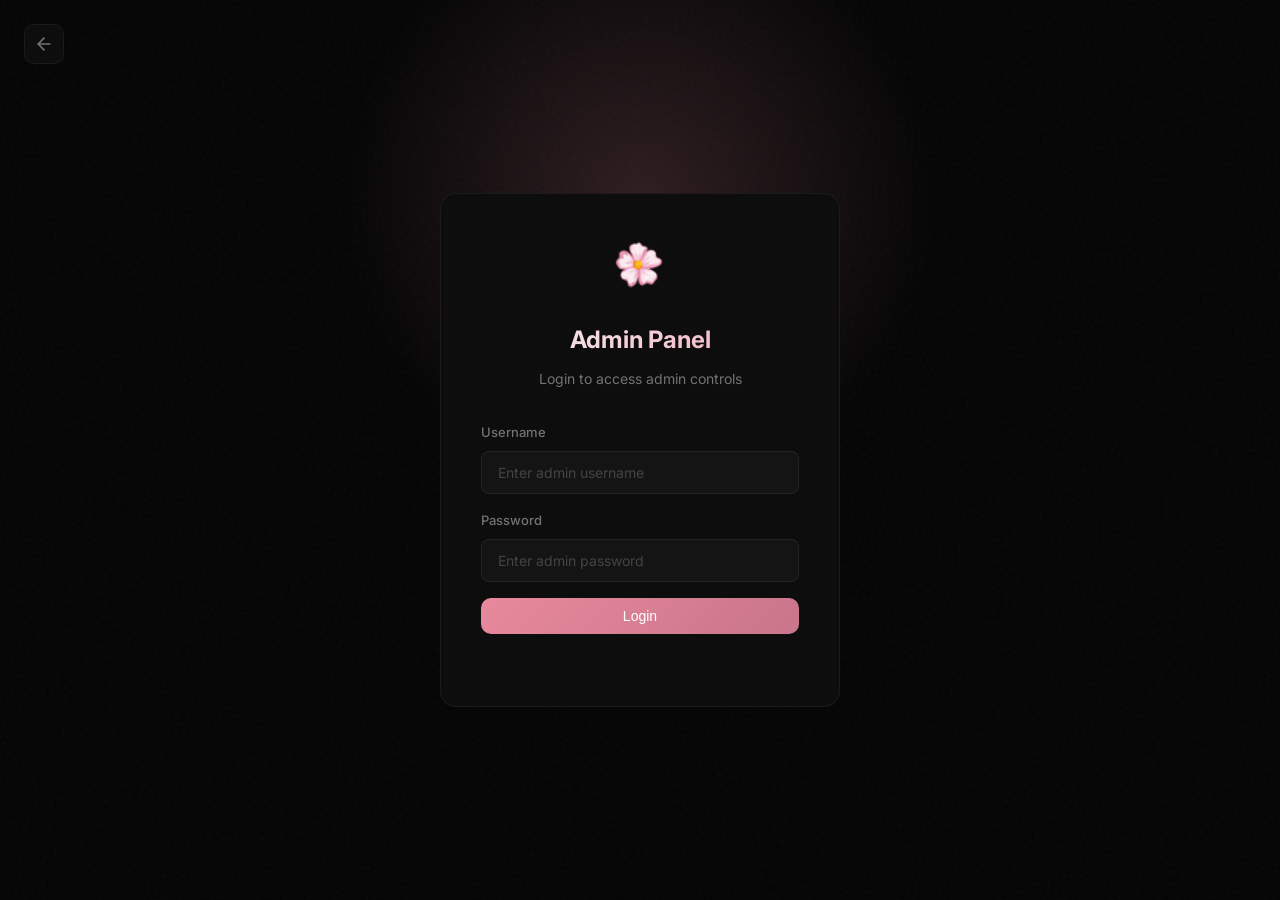
<file: admin/admin.html>
<!DOCTYPE html>
<html lang="en">
<head>
  <meta charset="UTF-8">
  <meta name="viewport" content="width=device-width, initial-scale=1.0">
  <title>Admin Panel - velvet</title>
  <link rel="icon" href="[data-uri]" type="image/png">
  <link rel="preconnect" href="https://fonts.googleapis.com">
  <link rel="preconnect" href="https://fonts.gstatic.com" crossorigin>
  <link href="https://fonts.googleapis.com/css2?family=Inter:wght@400;500;600;700&display=swap" rel="stylesheet">
  <link rel="stylesheet" href="admin.css">
</head>
<body>
  <div class="noise"></div>
  <div class="glow"></div>

  <!-- Admin Login -->
  <div class="login-container" id="login-container">
    <a href="/" class="back-arrow" title="Back to website">
      <svg width="20" height="20" viewBox="0 0 24 24" fill="none" stroke="currentColor" stroke-width="2" stroke-linecap="round" stroke-linejoin="round">
        <line x1="19" y1="12" x2="5" y2="12"></line>
        <polyline points="12 19 5 12 12 5"></polyline>
      </svg>
    </a>
    <div class="login-box">
      <div class="login-header">
        <img src="[data-uri]" alt="velvet" class="login-logo">
        <h1>Admin Panel</h1>
        <p>Login to access admin controls</p>
      </div>
      <form class="login-form" id="admin-login-form">
        <div class="form-group">
          <label for="admin-username">Username</label>
          <input type="text" id="admin-username" required placeholder="Enter admin username">
        </div>
        <div class="form-group">
          <label for="admin-password">Password</label>
          <input type="password" id="admin-password" required placeholder="Enter admin password">
        </div>
        <button type="submit" class="btn btn-primary">Login</button>
      </form>
      <p class="login-error" id="login-error"></p>
    </div>
  </div>

  <!-- Admin Dashboard -->
  <div class="admin-dashboard hidden" id="admin-dashboard">
    <nav class="admin-nav">
      <div class="nav-brand">
        <a href="/" class="back-arrow-nav" title="Back to website">
          <svg width="20" height="20" viewBox="0 0 24 24" fill="none" stroke="currentColor" stroke-width="2" stroke-linecap="round" stroke-linejoin="round">
            <line x1="19" y1="12" x2="5" y2="12"></line>
            <polyline points="12 19 5 12 12 5"></polyline>
          </svg>
        </a>
        <img src="[data-uri]" alt="velvet">
        <span>Admin Panel</span>
      </div>
      <div class="nav-actions">
        <button class="btn btn-ghost" id="logout-btn">Logout</button>
      </div>
    </nav>

    <main>
      <div class="dashboard-header">
        <h1>Admin Panel</h1>
        <p>Manage users, keys, and security</p>
      </div>

      <div class="stats-grid">
        <div class="stat-card">
          <div class="stat-value" id="total-users">0</div>
          <div class="stat-label">Total Users</div>
        </div>
        <div class="stat-card">
          <div class="stat-value" id="active-keys">0</div>
          <div class="stat-label">Active Keys</div>
        </div>
        <div class="stat-card">
          <div class="stat-value" id="banned-hwids">0</div>
          <div class="stat-label">Banned HWIDs</div>
        </div>
      </div>

      <!-- Tabs -->
      <div class="admin-tabs">
        <button class="admin-tab active" data-tab="users">Users</button>
        <button class="admin-tab" data-tab="keys">Keys</button>
        <button class="admin-tab" data-tab="hwid">HWID Management</button>
      </div>

      <!-- Users Tab -->
      <div class="tab-content active" id="tab-users">
        <div class="users-section">
          <div class="section-header">
            <h2>All Users</h2>
            <div class="search-box">
              <input type="text" id="search-users" placeholder="Search users...">
            </div>
          </div>

          <div class="users-table-container">
            <table class="users-table">
              <thead>
                <tr>
                  <th>Username</th>
                  <th>Email</th>
                  <th>HWID</th>
                  <th>License</th>
                  <th>Created</th>
                  <th>Status</th>
                  <th>Actions</th>
                </tr>
              </thead>
              <tbody id="users-table-body">
                <!-- Users will be populated here -->
              </tbody>
            </table>
          </div>
        </div>
      </div>

      <!-- Keys Tab -->
      <div class="tab-content hidden" id="tab-keys">
        <div class="keys-section">
          <div class="section-header">
            <h2>Key Management</h2>
            <button class="btn btn-primary" id="create-key-btn">Create Key</button>
          </div>

          <div class="keys-table-container table-card">
            <table class="users-table">
              <thead>
                <tr>
                  <th>Key</th>
                  <th>Locked HWID</th>
                  <th>Created</th>
                  <th>Expires</th>
                  <th>Status</th>
                  <th>Actions</th>
                </tr>
              </thead>
              <tbody id="keys-table-body">
                <!-- Keys will be populated here -->
              </tbody>
            </table>
          </div>
        </div>
      </div>

      <!-- HWID Tab -->
      <div class="tab-content hidden" id="tab-hwid">
        <div class="hwid-section">
          <div class="section-header">
            <h2>HWID Blacklist</h2>
            <button class="btn btn-primary" id="add-hwid-btn">Add HWID</button>
          </div>

          <div class="hwid-table-container table-card">
            <table class="users-table">
              <thead>
                <tr>
                  <th>HWID</th>
                  <th>Reason</th>
                  <th>Added</th>
                  <th>Actions</th>
                </tr>
              </thead>
              <tbody id="hwid-table-body">
                <!-- HWIDs will be populated here -->
              </tbody>
            </table>
          </div>

          <div class="section-header" style="margin-top: 32px;">
            <h2>Locked HWIDs on Keys</h2>
            <button class="btn btn-outline" id="reset-all-hwids-btn">Reset All HWID Locks</button>
          </div>

          <div class="hwid-table-container table-card">
            <table class="users-table">
              <thead>
                <tr>
                  <th>Key</th>
                  <th>HWID</th>
                  <th>Actions</th>
                </tr>
              </thead>
              <tbody id="hwid-keys-table-body">
                <!-- Keys with locked HWIDs will be populated here -->
              </tbody>
            </table>
          </div>
        </div>
      </div>
    </main>
  </div>

  <!-- Edit User Modal -->
  <div class="modal-overlay hidden" id="edit-modal">
    <div class="modal">
      <button class="modal-close" id="close-edit-modal">&times;</button>
      <h2>Edit User</h2>
      <form class="edit-form" id="edit-user-form">
        <input type="hidden" id="edit-user-id">
        <div class="form-group">
          <label for="edit-username">Username</label>
          <input type="text" id="edit-username" required>
        </div>
        <div class="form-group">
          <label for="edit-email">Email</label>
          <input type="email" id="edit-email" required>
        </div>
        <div class="form-group">
          <label for="edit-hwid">HWID</label>
          <input type="text" id="edit-hwid" placeholder="Hardware ID">
        </div>
        <div class="form-group">
          <label for="edit-status">Status</label>
          <select id="edit-status">
            <option value="active">Active</option>
            <option value="banned">Banned</option>
            <option value="suspended">Suspended</option>
          </select>
        </div>
        <div class="form-actions">
          <button type="button" class="btn btn-outline" id="cancel-edit">Cancel</button>
          <button type="submit" class="btn btn-primary">Save Changes</button>
        </div>
      </form>
    </div>
  </div>

  <!-- Create Key Modal -->
  <div class="modal-overlay hidden" id="create-key-modal">
    <div class="modal">
      <button class="modal-close" id="close-key-modal">&times;</button>
      <h2>Create License Key</h2>
      <form class="edit-form" id="create-key-form">
        <div class="form-group">
          <label for="key-duration">Duration (in days, or "lifetime")</label>
          <input type="text" id="key-duration" required placeholder="e.g. 30, 90, 365, lifetime">
        </div>
        <div class="form-group">
          <label for="key-note">Note (Optional)</label>
          <input type="text" id="key-note" placeholder="Add a note">
        </div>
        <div class="form-actions">
          <button type="button" class="btn btn-outline" id="cancel-key">Cancel</button>
          <button type="submit" class="btn btn-primary">Generate Key</button>
        </div>
      </form>
    </div>
  </div>

  <!-- Add HWID Modal -->
  <div class="modal-overlay hidden" id="add-hwid-modal">
    <div class="modal">
      <button class="modal-close" id="close-hwid-modal">&times;</button>
      <h2>Add HWID to Blacklist</h2>
      <form class="edit-form" id="add-hwid-form">
        <div class="form-group">
          <label for="hwid-input">HWID</label>
          <input type="text" id="hwid-input" required placeholder="Enter HWID">
        </div>
        <div class="form-group">
          <label for="hwid-reason">Reason</label>
          <input type="text" id="hwid-reason" required placeholder="Reason for ban">
        </div>
        <div class="form-actions">
          <button type="button" class="btn btn-outline" id="cancel-hwid">Cancel</button>
          <button type="submit" class="btn btn-primary">Add HWID</button>
        </div>
      </form>
    </div>
  </div>

  <script src="/api.js"></script>
  <script src="admin.js"></script>
</body>
</html>
</file>
<file: admin/admin.css>
:root {
  --bg: #050505;
  --bg-card: #0d0d0d;
  --bg-card-hover: #111111;
  --border: rgba(255, 255, 255, 0.06);
  --pink: #e8899d;
  --pink-light: #f4a8b8;
  --pink-glow: rgba(232, 137, 157, 0.18);
  --gold: #d4a853;
  --text: #f5f5f5;
  --muted: #737373;
  --radius: 16px;
  --success: #22c55e;
  --warning: #eab308;
  --danger: #ef4444;
}

* { box-sizing: border-box; margin: 0; padding: 0; }

html { scroll-behavior: smooth; }

body {
  font-family: 'Inter', system-ui, sans-serif;
  background: var(--bg);
  color: var(--text);
  line-height: 1.6;
  overflow-x: hidden;
  min-height: 100vh;
}

.noise {
  position: fixed;
  inset: 0;
  pointer-events: none;
  opacity: 0.03;
  background-image: url("data:image/svg+xml,%3Csvg viewBox='0 0 256 256' xmlns='http://www.w3.org/2000/svg'%3E%3Cfilter id='n'%3E%3CfeTurbulence type='fractalNoise' baseFrequency='0.9' numOctaves='4' stitchTiles='stitch'/%3E%3C/filter%3E%3Crect width='100%25' height='100%25' filter='url(%23n)'/%3E%3C/svg%3E");
  z-index: 0;
}

.glow {
  position: fixed;
  width: 600px;
  height: 600px;
  border-radius: 50%;
  background: radial-gradient(circle, var(--pink-glow) 0%, transparent 70%);
  top: -100px;
  left: 50%;
  transform: translateX(-50%);
  pointer-events: none;
  z-index: 0;
  animation: pulse-glow 8s ease-in-out infinite;
}

@keyframes pulse-glow {
  0%, 100% { opacity: 0.6; transform: translateX(-50%) scale(1); }
  50% { opacity: 1; transform: translateX(-50%) scale(1.1); }
}

.hidden { display: none !important; }

/* Login Container */
.login-container {
  position: fixed;
  inset: 0;
  display: flex;
  align-items: center;
  justify-content: center;
  z-index: 1;
}

.back-arrow {
  position: fixed;
  top: 1.5rem;
  left: 1.5rem;
  color: var(--muted);
  display: flex;
  align-items: center;
  justify-content: center;
  width: 40px;
  height: 40px;
  border-radius: 10px;
  border: 1px solid var(--border);
  background: var(--bg-card);
  transition: all 0.2s ease;
  z-index: 10;
}

.back-arrow:hover {
  color: var(--pink-light);
  border-color: var(--pink);
  background: rgba(232, 137, 157, 0.1);
  transform: translateX(-4px);
}

.back-arrow-nav {
  color: var(--muted);
  display: flex;
  align-items: center;
  justify-content: center;
  width: 32px;
  height: 32px;
  border-radius: 8px;
  transition: all 0.2s ease;
  margin-right: 0.5rem;
}

.back-arrow-nav:hover {
  color: var(--pink-light);
  background: rgba(232, 137, 157, 0.1);
  transform: translateX(-3px);
}

.login-box {
  background: var(--bg-card);
  border: 1px solid var(--border);
  border-radius: var(--radius);
  padding: 2.5rem;
  width: 100%;
  max-width: 400px;
  position: relative;
  z-index: 2;
  animation: fade-in-up 0.6s ease-out;
}

@keyframes fade-in-up {
  from {
    opacity: 0;
    transform: translateY(20px);
  }
  to {
    opacity: 1;
    transform: translateY(0);
  }
}

.login-header {
  text-align: center;
  margin-bottom: 2rem;
}

.login-logo {
  width: 64px;
  height: 64px;
  margin-bottom: 1rem;
  animation: float 4s ease-in-out infinite;
}

@keyframes float {
  0%, 100% { transform: translateY(0); }
  50% { transform: translateY(-8px); }
}

.login-header h1 {
  font-size: 1.5rem;
  font-weight: 700;
  margin-bottom: 0.5rem;
  background: linear-gradient(135deg, var(--text), var(--pink-light));
  -webkit-background-clip: text;
  -webkit-text-fill-color: transparent;
  background-clip: text;
}

.login-header p {
  color: var(--muted);
  font-size: 0.875rem;
}

.form-group {
  display: flex;
  flex-direction: column;
  gap: 0.5rem;
  margin-bottom: 1rem;
}

.form-group label {
  font-size: 0.8125rem;
  font-weight: 500;
  color: var(--muted);
}

.form-group input,
.form-group select {
  padding: 0.75rem 1rem;
  background-color: rgba(255, 255, 255, 0.03);
  border: 1px solid var(--border);
  border-radius: 8px;
  color: var(--text);
  font-size: 0.875rem;
  font-family: inherit;
  transition: all 0.2s;
  appearance: none;
  -webkit-appearance: none;
  -moz-appearance: none;
}

.form-group select {
  background-image: url("data:image/svg+xml,%3Csvg xmlns='http://www.w3.org/2000/svg' width='12' height='12' viewBox='0 0 24 24' fill='none' stroke='%23e8899d' stroke-width='2' stroke-linecap='round' stroke-linejoin='round'%3E%3Cpolyline points='6 9 12 15 18 9'%3E%3C/polyline%3E%3C/svg%3E");
  background-repeat: no-repeat;
  background-position: right 1rem center;
  padding-right: 2.5rem;
  cursor: pointer;
}

.form-group select option {
  background: var(--bg-card);
  color: var(--text);
  padding: 0.5rem;
}

.form-group input:focus,
.form-group select:focus {
  outline: none;
  border-color: var(--pink);
  background-color: rgba(255, 255, 255, 0.05);
}

.form-group input::placeholder {
  color: rgba(115, 115, 115, 0.5);
}

.btn {
  display: inline-flex;
  align-items: center;
  justify-content: center;
  padding: 0.65rem 1.25rem;
  border-radius: 10px;
  font-size: 0.875rem;
  font-weight: 500;
  text-decoration: none;
  border: none;
  cursor: pointer;
  transition: all 0.2s;
}

.btn-primary {
  background: linear-gradient(135deg, var(--pink), #c9758a);
  color: #fff;
  width: 100%;
  transition: all 0.25s ease;
}

.btn-primary:hover {
  transform: translateY(-2px);
  box-shadow: 0 8px 24px var(--pink-glow);
}

.btn-primary:active {
  transform: translateY(0);
}

.btn-outline {
  background: transparent;
  color: var(--text);
  border: 1px solid var(--border);
}

.btn-outline:hover { 
  border-color: var(--pink); 
  color: var(--pink-light);
  transform: translateY(-1px);
}

.btn-ghost {
  background: transparent;
  color: var(--muted);
  padding: 0.65rem 1rem;
}

.btn-ghost:hover {
  color: var(--text);
  background: rgba(255, 255, 255, 0.05);
}

.login-error {
  color: var(--danger);
  font-size: 0.8125rem;
  text-align: center;
  margin-top: 1rem;
  min-height: 1rem;
}

/* Admin Dashboard */
.admin-dashboard {
  position: relative;
  z-index: 1;
}

.admin-nav {
  position: fixed;
  top: 0;
  left: 0;
  right: 0;
  z-index: 100;
  display: flex;
  align-items: center;
  justify-content: space-between;
  padding: 1rem 2rem;
  background: rgba(5, 5, 5, 0.8);
  backdrop-filter: blur(12px);
  border-bottom: 1px solid var(--border);
}

.admin-nav .nav-brand {
  display: flex;
  align-items: center;
  gap: 0.6rem;
  color: var(--text);
  font-weight: 600;
  font-size: 1.05rem;
}

.admin-nav .nav-brand img {
  width: 28px;
  height: 28px;
  object-fit: contain;
}

.admin-nav .nav-actions {
  display: flex;
  align-items: center;
  gap: 0.75rem;
}

main {
  padding: 6rem 2rem 2rem;
  max-width: 1200px;
  margin: 0 auto;
}

.dashboard-header {
  margin-bottom: 2rem;
}

.dashboard-header h1 {
  font-size: clamp(1.75rem, 4vw, 2.5rem);
  font-weight: 700;
  letter-spacing: -0.02em;
  margin-bottom: 0.5rem;
}

.dashboard-header p {
  color: var(--muted);
  font-size: 1rem;
}

.stats-grid {
  display: grid;
  grid-template-columns: repeat(auto-fit, minmax(200px, 1fr));
  gap: 1rem;
  margin-bottom: 2rem;
}

.admin-tabs {
  display: flex;
  gap: 0.5rem;
  margin-bottom: 2rem;
  border-bottom: 1px solid var(--border);
  padding-bottom: 0;
}

.admin-tab {
  padding: 0.75rem 1.5rem;
  background: transparent;
  border: none;
  color: var(--muted);
  font-size: 0.875rem;
  font-weight: 500;
  cursor: pointer;
  border-radius: 8px 8px 0 0;
  transition: all 0.2s;
  border-bottom: 2px solid transparent;
  margin-bottom: -1px;
}

.admin-tab:hover {
  color: var(--text);
  background: rgba(255, 255, 255, 0.03);
}

.admin-tab.active {
  color: var(--pink);
  border-bottom-color: var(--pink);
  background: rgba(232, 137, 157, 0.05);
}

.tab-content {
  display: none;
}

.tab-content.active {
  display: block;
}

.stat-card {
  background: var(--bg-card);
  border: 1px solid var(--border);
  border-radius: var(--radius);
  padding: 1.5rem;
  transition: all 0.3s;
}

.stat-card:hover {
  border-color: rgba(232, 137, 157, 0.3);
  transform: translateY(-4px);
  box-shadow: 0 12px 40px rgba(232, 137, 157, 0.1);
}

.stat-value {
  font-size: 2.5rem;
  font-weight: 700;
  background: linear-gradient(135deg, var(--pink-light), var(--gold));
  -webkit-background-clip: text;
  -webkit-text-fill-color: transparent;
  background-clip: text;
  margin-bottom: 0.5rem;
}

.stat-label {
  color: var(--muted);
  font-size: 0.875rem;
}

.users-section {
  background: var(--bg-card);
  border: 1px solid var(--border);
  border-radius: var(--radius);
  padding: 1.5rem;
}

.section-header {
  display: flex;
  justify-content: space-between;
  align-items: center;
  margin-bottom: 1.5rem;
  flex-wrap: wrap;
  gap: 1rem;
}

.section-header h2 {
  font-size: 1.25rem;
  font-weight: 600;
}

.search-box input {
  padding: 0.5rem 1rem;
  background: rgba(255, 255, 255, 0.03);
  border: 1px solid var(--border);
  border-radius: 8px;
  color: var(--text);
  font-size: 0.875rem;
  width: 250px;
  transition: all 0.2s;
}

.search-box input:focus {
  outline: none;
  border-color: var(--pink);
  background: rgba(255, 255, 255, 0.05);
}

.users-table-container {
  overflow-x: auto;
}

.users-table {
  width: 100%;
  border-collapse: collapse;
}

.users-table thead {
  border-bottom: 1px solid var(--border);
}

.users-table th {
  text-align: left;
  padding: 1rem;
  font-size: 0.8125rem;
  font-weight: 600;
  color: var(--muted);
  text-transform: uppercase;
  letter-spacing: 0.05em;
}

.users-table td {
  padding: 1rem;
  border-bottom: 1px solid var(--border);
  font-size: 0.875rem;
}

.users-table tbody tr:hover {
  background: rgba(255, 255, 255, 0.02);
}

@keyframes fade-in-row {
  from {
    opacity: 0;
    transform: translateY(8px);
  }
  to {
    opacity: 1;
    transform: translateY(0);
  }
}

.table-card {
  background: var(--bg-card);
  border: 1px solid var(--border);
  border-radius: var(--radius);
  padding: 1.5rem;
  animation: fade-in-up 0.4s ease-out;
}

.keys-section,
.hwid-section {
  animation: fade-in-up 0.4s ease-out;
}

.hwid-section .section-header h2 {
  background: linear-gradient(135deg, var(--text), var(--pink-light));
  -webkit-background-clip: text;
  -webkit-text-fill-color: transparent;
  background-clip: text;
}

.keys-section .section-header h2 {
  background: linear-gradient(135deg, var(--text), var(--pink-light));
  -webkit-background-clip: text;
  -webkit-text-fill-color: transparent;
  background-clip: text;
}

.users-table tbody tr:last-child td {
  border-bottom: none;
}

.status-badge {
  display: inline-block;
  padding: 0.25rem 0.6rem;
  border-radius: 999px;
  font-size: 0.75rem;
  font-weight: 500;
  transition: all 0.2s ease;
}

.status-active {
  background: linear-gradient(135deg, rgba(34, 197, 94, 0.15), rgba(34, 197, 94, 0.05));
  color: var(--success);
  border: 1px solid rgba(34, 197, 94, 0.2);
}

.status-banned {
  background: linear-gradient(135deg, rgba(239, 68, 68, 0.15), rgba(239, 68, 68, 0.05));
  color: var(--danger);
  border: 1px solid rgba(239, 68, 68, 0.2);
}

.status-suspended {
  background: linear-gradient(135deg, rgba(234, 179, 8, 0.15), rgba(234, 179, 8, 0.05));
  color: var(--warning);
  border: 1px solid rgba(234, 179, 8, 0.2);
}

.action-btn {
  padding: 0.4rem 0.8rem;
  border-radius: 6px;
  font-size: 0.75rem;
  border: 1px solid var(--border);
  background: rgba(255, 255, 255, 0.03);
  color: var(--muted);
  cursor: pointer;
  transition: all 0.2s ease;
  margin-right: 0.5rem;
}

.action-btn:hover {
  border-color: var(--pink);
  color: var(--pink-light);
  background: rgba(232, 137, 157, 0.1);
  transform: translateY(-1px);
}

.action-btn:active {
  transform: translateY(0);
}

.action-btn.delete:hover {
  border-color: var(--danger);
  color: var(--danger);
  background: rgba(239, 68, 68, 0.1);
}

.key-display,
.hwid-display {
  font-family: 'Courier New', monospace;
  font-size: 0.75rem;
  color: var(--pink-light);
  background: rgba(232, 137, 157, 0.05);
  padding: 0.2rem 0.4rem;
  border-radius: 4px;
  border: 1px solid rgba(232, 137, 157, 0.2);
  transition: all 0.2s ease;
}

.key-display:hover,
.hwid-display:hover {
  background: rgba(232, 137, 157, 0.1);
  border-color: rgba(232, 137, 157, 0.4);
}

/* Modal */
.modal-overlay {
  position: fixed;
  inset: 0;
  background: rgba(0, 0, 0, 0.8);
  backdrop-filter: blur(8px);
  display: flex;
  align-items: center;
  justify-content: center;
  z-index: 1000;
  opacity: 0;
  visibility: hidden;
  transition: all 0.3s ease;
}

.modal-overlay.active {
  opacity: 1;
  visibility: visible;
}

.modal {
  background: var(--bg-card);
  border: 1px solid var(--border);
  border-radius: var(--radius);
  padding: 2rem;
  width: 100%;
  max-width: 400px;
  position: relative;
  transform: translateY(20px);
  transition: transform 0.3s ease;
}

.modal-overlay.active .modal {
  transform: translateY(0);
}

.modal-close {
  position: absolute;
  top: 1rem;
  right: 1rem;
  background: transparent;
  border: none;
  color: var(--muted);
  font-size: 1.5rem;
  cursor: pointer;
  width: 32px;
  height: 32px;
  display: flex;
  align-items: center;
  justify-content: center;
  border-radius: 8px;
  transition: all 0.2s;
}

.modal-close:hover {
  color: var(--text);
  background: rgba(255, 255, 255, 0.05);
}

.modal h2 {
  font-size: 1.25rem;
  font-weight: 600;
  margin-bottom: 1.5rem;
}

.form-actions {
  display: flex;
  gap: 0.75rem;
  justify-content: flex-end;
  margin-top: 1.5rem;
}

.form-actions .btn {
  flex: 1;
}

/* Toast */
.toast {
  position: fixed;
  bottom: 2rem;
  left: 50%;
  transform: translateX(-50%) translateY(100px);
  padding: 0.75rem 1.5rem;
  border-radius: 10px;
  font-size: 0.875rem;
  font-weight: 500;
  z-index: 2000;
  opacity: 0;
  transition: all 0.3s cubic-bezier(0.4, 0, 0.2, 1);
  pointer-events: none;
  backdrop-filter: blur(12px);
}

.toast-show {
  opacity: 1;
  transform: translateX(-50%) translateY(0);
}

.toast-success {
  background: rgba(34, 197, 94, 0.15);
  border: 1px solid rgba(34, 197, 94, 0.3);
  color: var(--success);
  box-shadow: 0 8px 32px rgba(34, 197, 94, 0.1);
}

.toast-error {
  background: rgba(239, 68, 68, 0.15);
  border: 1px solid rgba(239, 68, 68, 0.3);
  color: var(--danger);
  box-shadow: 0 8px 32px rgba(239, 68, 68, 0.1);
}

@media (max-width: 768px) {
  .admin-nav { padding: 1rem; }
  main { padding: 5rem 1rem 2rem; }
  
  .section-header {
    flex-direction: column;
    align-items: flex-start;
  }
  
  .search-box input {
    width: 100%;
  }
  
  .users-table {
    font-size: 0.75rem;
  }
  
  .users-table th,
  .users-table td {
    padding: 0.75rem 0.5rem;
  }
  
  .action-btn {
    padding: 0.3rem 0.6rem;
    font-size: 0.6875rem;
  }
}
</file>
